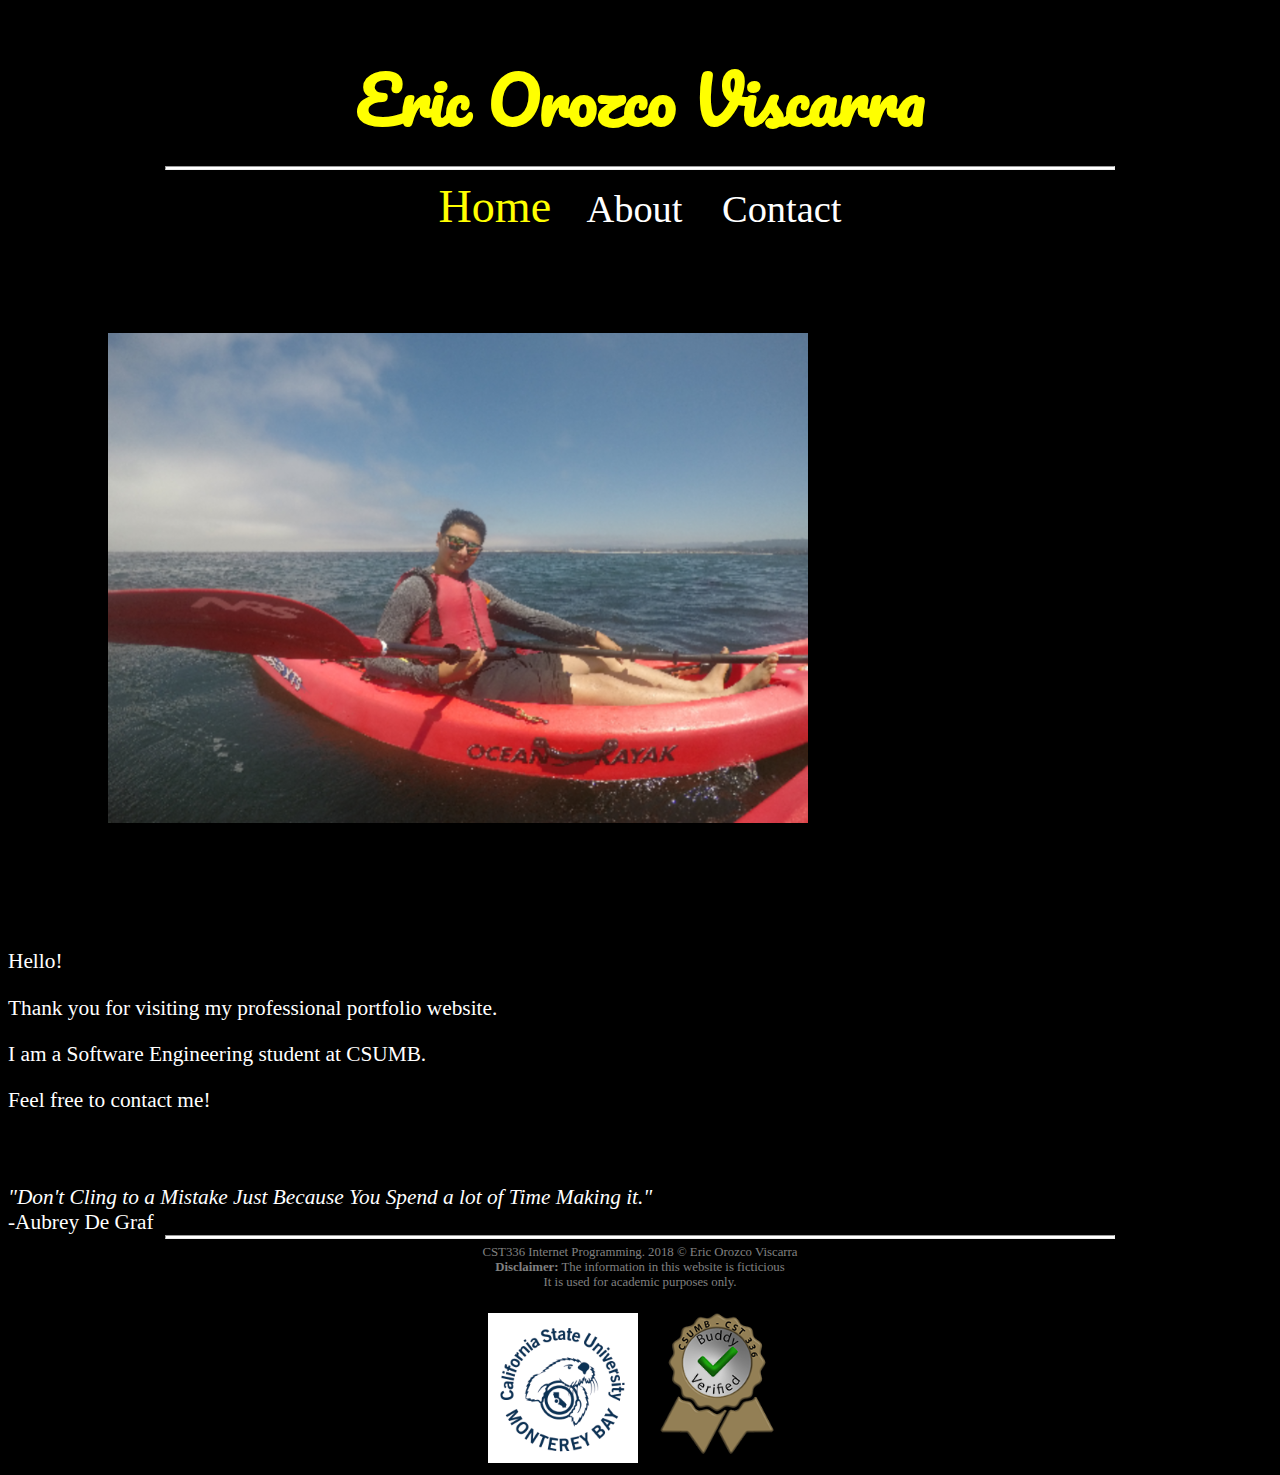
<file: labs/lab1/index.html>
<!DOCTYPE html>
<html>
<!--

First Website
and comment
in html
(comments can span multiple lines)

-->

<!-- This is the head -->
<!-- All styles and javascript go inside the head -->
    <head>
        <meta charset="utf-8" />
        <title> Eric Orozco Viscarra's Personal Website </title>
        <link href="https://fonts.googleapis.com/css?family=Pacifico" rel="stylesheet">
        <link href="css/styles.css" rel="stylesheet" type="text/css" />
    </head>
<!-- closing head -->

    <!-- This is the body -->
    <!-- This is where we place the content of our website -->
    <body>
        
        <header>
            <h1> Eric Orozco Viscarra </h1>
        </header>
        
        <hr>
        
        <nav> 
        
        <a href="index.html"> <span class="currentPage">Home</span></a>
        <a href="about.html"> About </a>
        <a href="contact.html"> Contact </a>
        
        </nav>
        
        <br /><br />
        
        <main>
            
            <figure id="me">
                
                <img src="img/Eric.JPG" alt="Picture of Eric Orozco Viscarra" />
                
            </figure>
            
            <div id="welcomeText">
                Hello! <br />
                <p>Thank you for visiting my professional portfolio website.</p>
                <p>I am a Software Engineering student at CSUMB.</p>
                <p>Feel free to contact me!</p>
                
                <br /><br />
                
                <em> "Don't Cling to a Mistake Just Because You Spend a lot of Time Making it." </em><br />
                -Aubrey De Graf
            </div>
            
        </main>
        <!-- This is the footer -->
        <!-- The footer goes inside the body but not always -->
        
        <footer>
            
            <hr>
            
            CST336 Internet Programming. 2018 &copy; Eric Orozco Viscarra <br />
            
            <strong>Disclaimer:</strong> The information in this website is ficticious <br /> It is used for academic purposes only. <br />
            <br />
            
            <img src="../../img/csumb.png" alt="CSUMB logo" />
            <img src="../../img/buddy.png" alt="Buddy Ribbon" />
            
        </footer>
        <!-- closing footer -->
        
    </body>
    <!-- closing body -->

</html>
</file>
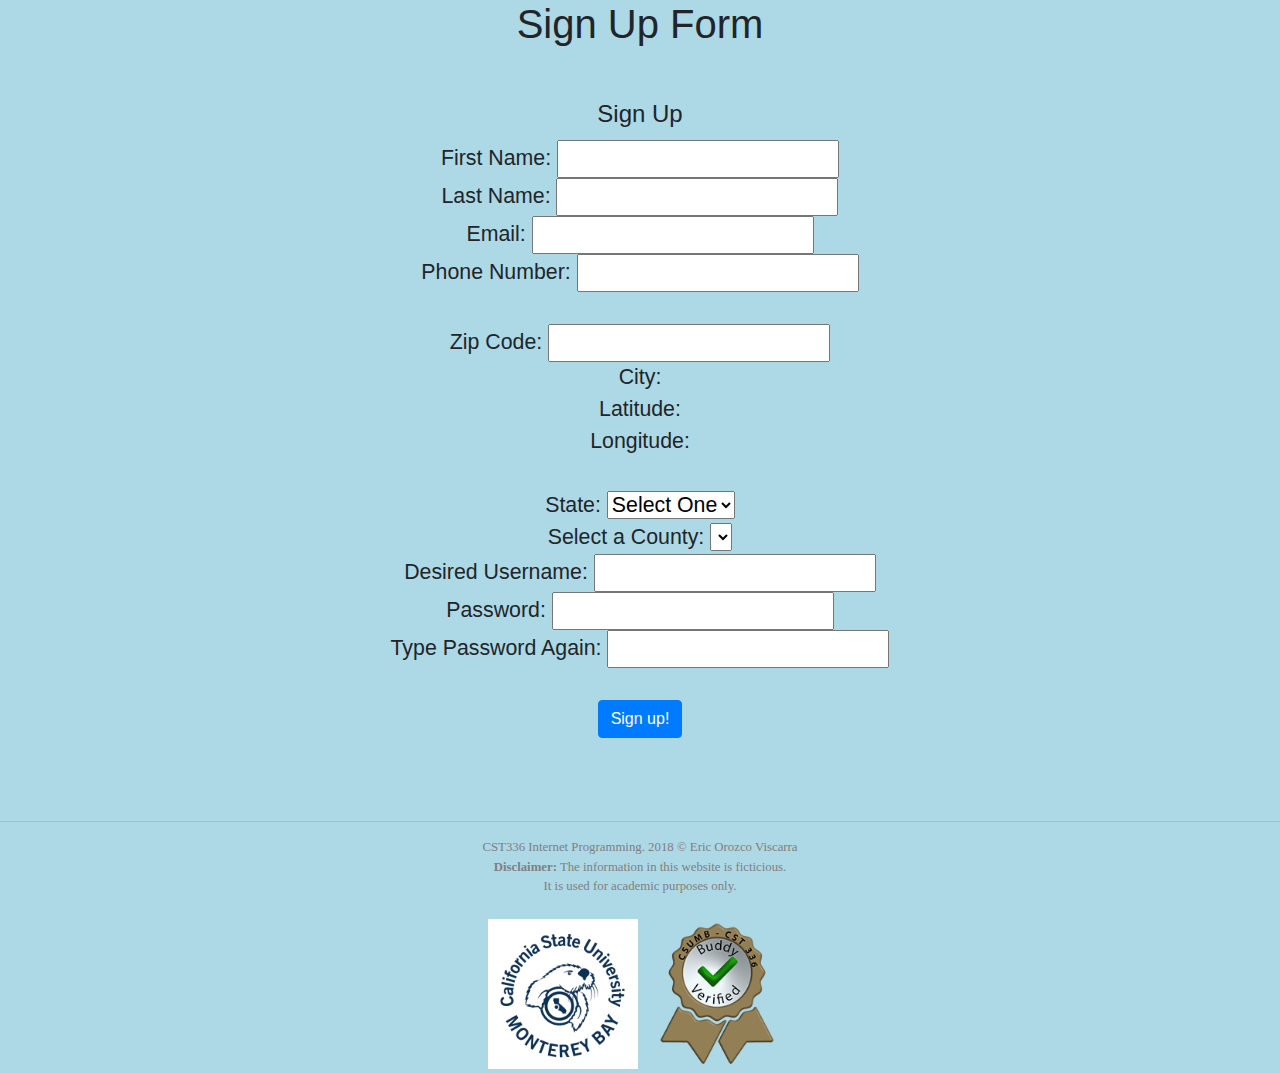
<file: labs/lab9/index.html>
<!DOCTYPE html>
<html>

<head>
    <meta charset="UTF-8">
    <title>AJAX: Sign Up Page</title>

    <script src="https://code.jquery.com/jquery-3.1.0.js"></script>
    <script>
        function validateForm() {

            var username = $("#username").val();
            var password = $("#password").val();
            var passwordAgain = $("#passwordAgain").val();

            if (username.length < 5) {

                $("#usernameError").html("Error: Username must be at least 5 characters long");

            }
            if (password.length < 3) {

                $("#passwordError").html("Error: Password not long enough, needs to be 3 characters long");

            }

            if (password != passwordAgain) {
                $("#passwordMismatch").html("Error: Passwords must match");
            }

            return false;

        }


        $("document").ready(function() {

            $("#zip").change(function() {

                $.ajax({

                    type: "GET",
                    url: "http://itcdland.csumb.edu/~milara/ajax/cityInfoByZip.php",
                    dataType: "json",
                    data: { "zip": $("#zip").val() },
                    success: function(data, status) {

                        //alert(data.city);
                        if (!data) {
                            $("#zipcodeError").html("Zip code not found");
                            $("#city").html("Not found");
                            $("#latitude").html("Not found");
                            $("#longitude").html("Not found");
                        }
                        else {
                            $("#city").html(data.city);
                            $("#latitude").html(data.latitude);
                            $("#longitude").html(data.longitude);
                        }

                    },
                    complete: function(data, status) { //optional, used for debugging purposes
                        //alert(status);
                    }

                }); //ajax

            }); //zipEvent

            $("#username").change(function() {
                var username = $("#username").val();
                //alert(username);
                $.ajax({

                    type: "GET",
                    url: "checkUsername.php",
                    dataType: "json",
                    data: { "username": username },
                    success: function(data, status) {
                     
                        if(!data) {
                            $("#usernameError").html("username is available");
                            $("#usernameError").css("color", "green");
                        } else {
                             $("#usernameError").html("username is not available");
                             $("#usernameError").css("color", "red");
                             
                        }
                    
                    },
                    complete: function(data, status) { //optional, used for debugging purposes
                        //alert(status);
                    }

                }); //ajax


            });

            $("#state").change(function() {
                $.ajax({

                    type: "GET",
                    url: "http://itcdland.csumb.edu/~milara/ajax/countyList.php",
                    dataType: "json",
                    data: { "state": $("#state").val() },
                    success: function(data, status) {
                        $("#county").html("Select one");
                        for (var i = 0; i < data.length; i++) {
                            $("#county").append("<option>" + data[i].county + "</option>");
                        }
                        //alert(data[0].county);
                        //$("#city").html(data.city);


                    },
                    complete: function(data, status) { //optional, used for debugging purposes
                        //alert(status);
                    }

                }); //ajax

            }); // state event
        }); //documentReady
        
        $("document").ready(function() {

            $("#zip").change(function() {

                $.ajax({

                    type: "GET",
                    url: "http://itcdland.csumb.edu/~milara/ajax/cityInfoByZip.php",
                    dataType: "json",
                    data: { "zip": $("#zip").val() },
                    success: function(data, status) {

                        //alert(data.city);
                        if (!data) {
                            $("#zipcodeError").html("Zip code not found");
                            $("#city").html("Not found");
                            $("#latitude").html("Not found");
                            $("#longitude").html("Not found");
                        }
                        else {
                            $("#city").html(data.city);
                        }

                    },
                    complete: function(data, status) { //optional, used for debugging purposes
                        //alert(status);
                    }

                }); //ajax

            }); //zipEvent
        })
    </script>

    <style>
        .error {
            color: red;
        }
        h1, form, footer {
            text-align: center;
            background: lightblue;
            margin-bottom: 0rem !important;
        
        }
        form {
            font-size: 16pt;
        }
        footer {
            text-align: center;
            color: gray;
            font-family: "Times New Roman", Georgia, Serif;
            font-size:.8em;
            margin:0 auto;
            padding-top:10px;
        }
        
    </style>
    <link rel= "stylesheet" href="https://stackpath.bootstrapcdn.com/bootstrap/4.1.3/css/bootstrap.min.css" type="text/css" />
</head>

<body>

    <h1> Sign Up Form <br /><br /></h1>
    

    <form onsubmit="return validateForm()">
        <fieldset>
            <legend>Sign Up</legend>
            First Name: <input type="text"><br> Last Name: <input type="text"><br> Email: <input type="text"><br> Phone Number: <input type="text"><br><br> Zip Code: <input type="text" id="zip"> <span id="zipcodeError" class="error"></span><br> City: <span id="city"></span>
            <br> Latitude: <span id="latitude"></span>
            <br> Longitude: <span id="longitude"></span>
            <br><br> State:
            <select id="state">
                    <option value="">Select One</option>
                    <option value="ca"> California</option>
                    <option value="ny"> New York</option>
                    <option value="tx"> Texas</option>
                    <option value="va"> Virginia</option>
                </select><br /> Select a County: <select id="county"></select><br> Desired Username: <input id="username" type="text"> <span id="usernameError" class="error"></span>
            <br> Password: <input id="password" type="password"><span id="passwordError" class="error"></span><br> Type Password Again: <input id="passwordAgain" type="password"><span id="passwordMismatch" class="error"></span><br>
            
            <br>
            <button type="submit" value="Sign up!" class="btn btn-primary">Sign up!</button>

        </fieldset>

</form>

<script src="https://stackpath.bootstrapcdn.com/bootstrap/4.1.3/js/bootstrap.min.js"></script>

    <footer>
        <br><br><br>    
        <hr> CST336 Internet Programming. 2018 &copy; Eric Orozco Viscarra <br />
    
        <strong>Disclaimer:</strong> The information in this website is ficticious. <br /> It is used for academic purposes only. <br />
        <br />
    
        <img src="../../img/csumb.png" alt="CSUMB logo" />
        <img src="../../img/buddy.png" alt="Buddy Ribbon" />
    
    </footer>
</body>

</html>
</file>
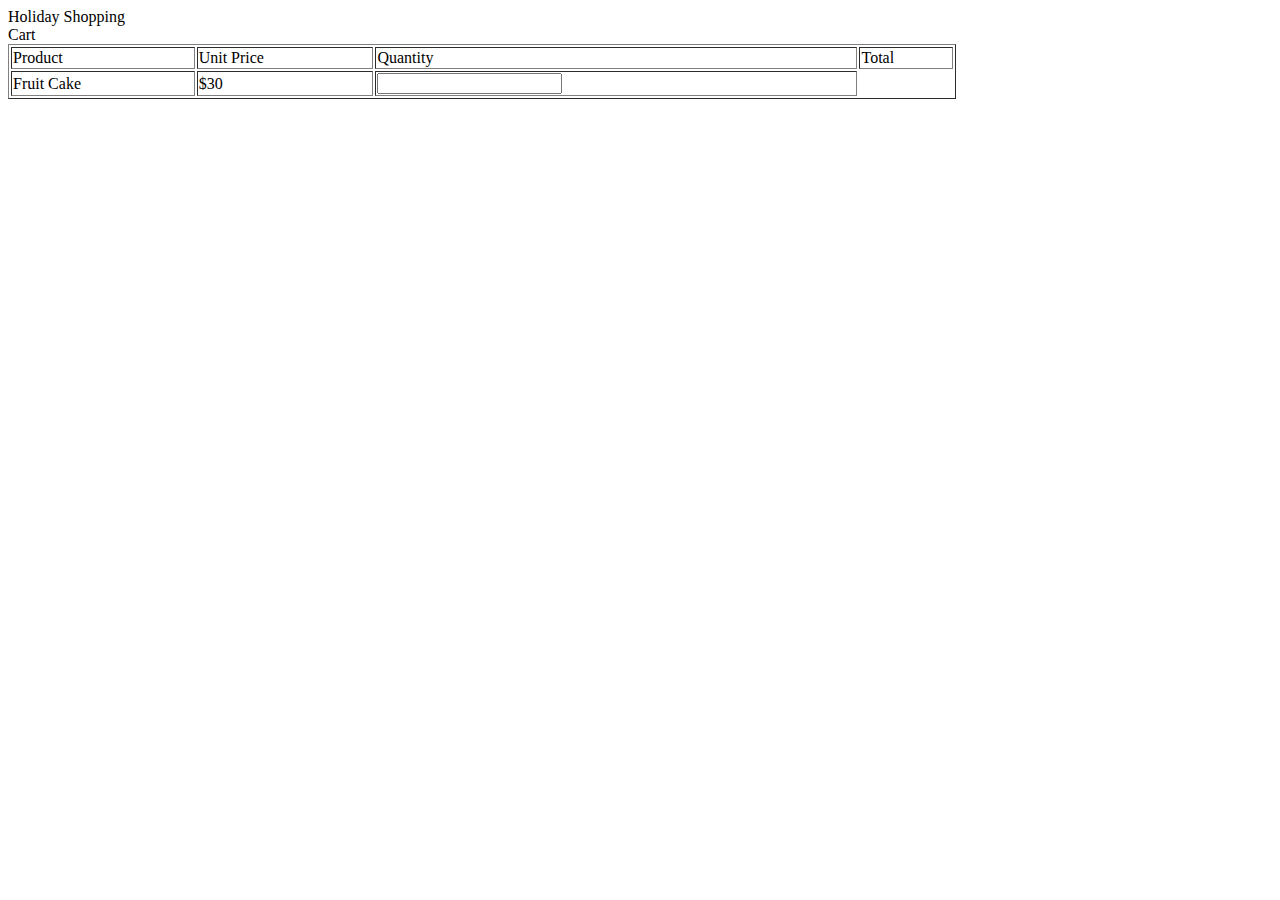
<file: practice/p9/index.html>
<!DOCTYPE html>
<html>
    <head>
        <title> Practice 9: Holiday Shopping</title>
    </head>
    <body>
        <header> 
        
            Holiday Shopping
        
        </header>
        
        <form>
            
            Cart <br />
            <table border = 1; style = "width:75%">
                <tr>
                    
                    <td>Product</td>
                    <td>Unit Price</td>
                    <td>Quantity</td>
                    <td>Total</td>
                </tr>
                <tr>
                    <td>Fruit Cake</td>
                    <td>$30</td>
                    <td> <input type="number" name="FCQ"</td>
                </tr>
                         
                
            </table>
            
        </form>
    </body>
</html>
</file>
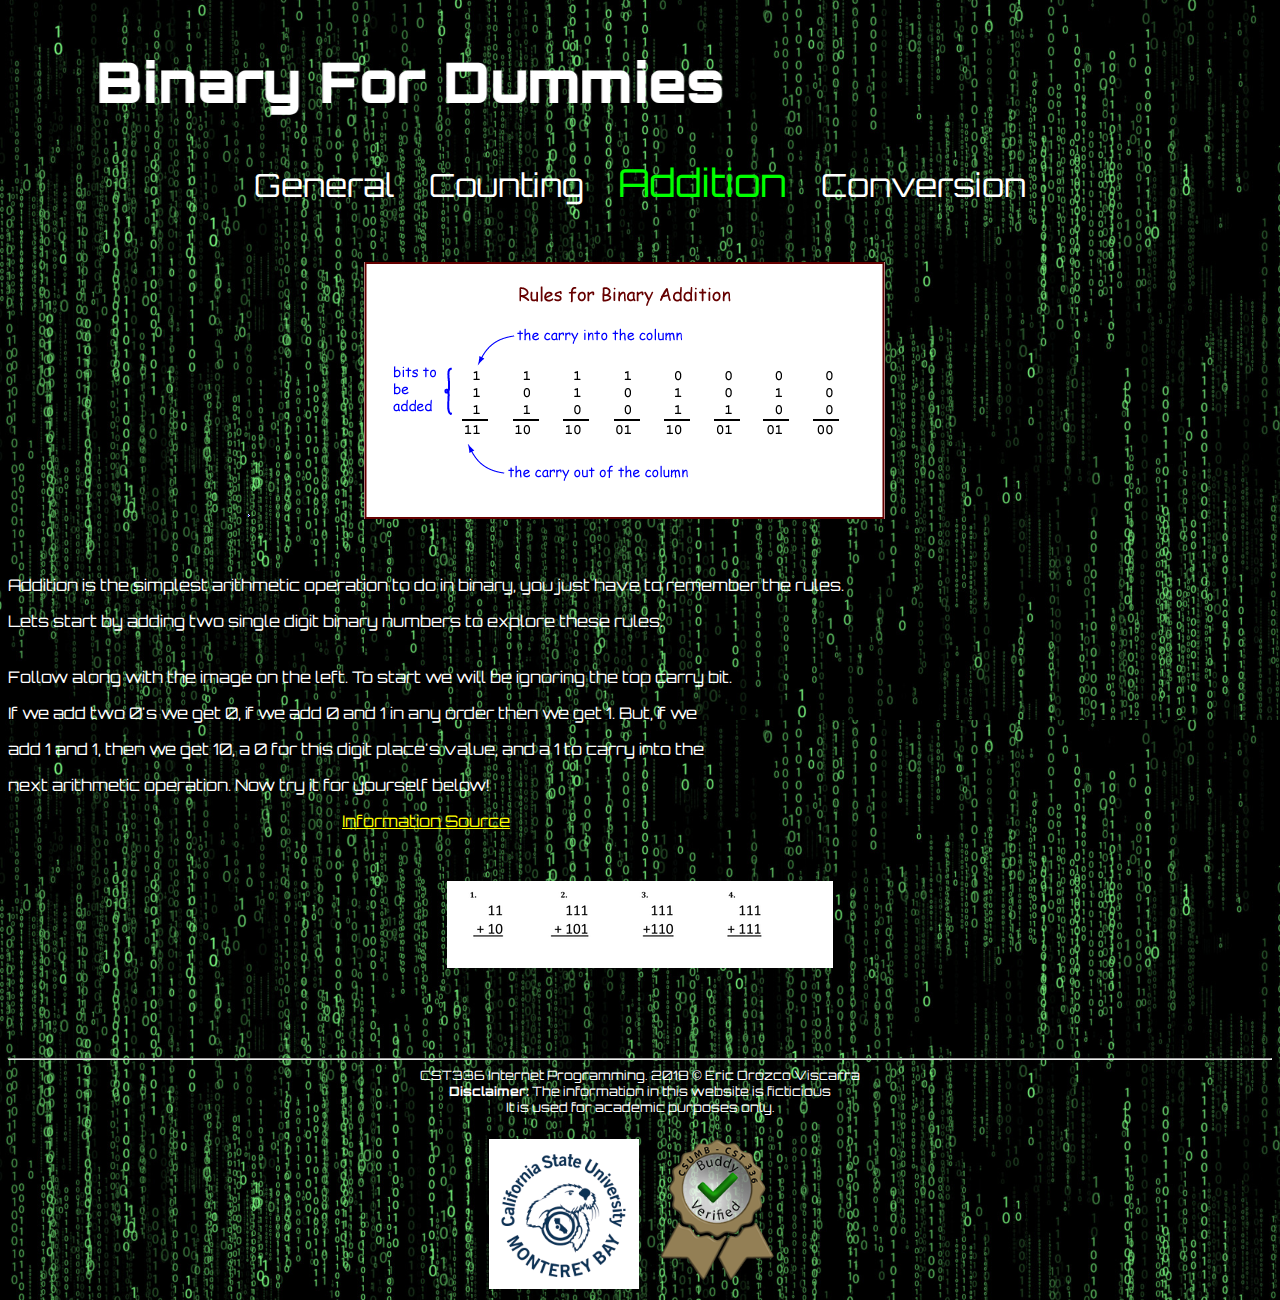
<file: hw/hw1/addition.html>
<!DOCTYPE html>
<html>

    <head>
        <meta charset="utf-8" />
        <title> All About Binary </title>
        <link href="https://fonts.googleapis.com/css?family=Orbitron" rel="stylesheet">
        <link href="css/styles.css" rel="stylesheet" type="text/css" />
    </head>

    <body>
        <div id="header">
            <marquee behavior="alternate" direction="right" scrollamount="10"><h1>Binary For Dummies</h1></marquee>
        </div>
        
        <div id="nav">
            
            <a href="binary.html"> General</a>
            <a href="counting.html">Counting</a>
            <a href="addition.html"><span class="currentPage">Addition</span></a>
            <a href="conversion.html">Conversion</a>
            
        </div>
        
        <br /><br />
        
        <div id="main">

            <figure id="picture">
                
                <img src="img/rules.gif" alt="rules of binary addition" />
                
            </figure>
            
            <div id="info">
            
            <br />
            <p>Addition is the simplest arithmetic operation to do in binary, you just have to remember the rules.</p>
            <p>Lets start by adding two single digit binary numbers to explore these rules. <br /><br /></p>
            <p>Follow along with the image on the left. To start we will be ignoring the top carry bit.<br /></p>
            <p>If we add two 0's we get 0, if we add 0 and 1 in any order then we get 1. But, if we</p>
            <p>add 1 and 1, then we get 10, a 0 for this digit place's value, and a 1 to carry into the</p>
            <p>next arithmetic operation. Now try it for yourself below!</p>
            <a href="http://web.math.princeton.edu/math_alive/Crypto/Lab1/BinAdd.html">Information Source</a>
            
            </div>
            
            <figure id="example">
                
                <img src="img/example.png" alt ="A simple binary addition problem" />
                
            </figure>
        </div>

        <div id="footer">
            <br /> <br /><br /> <br />
            <hr>
            
            CST336 Internet Programming. 2018 &copy; Eric Orozco Viscarra <br />
            
            <strong>Disclaimer:</strong> The information in this website is ficticious <br /> It is used for academic purposes only. <br />
            <br />
            
            <img src="../../img/csumb.png" alt="CSUMB logo" />
            <img src="../../img/buddy.png" alt="Buddy Ribbon" />
            
        </div>
        
    </body>

</html>
</file>
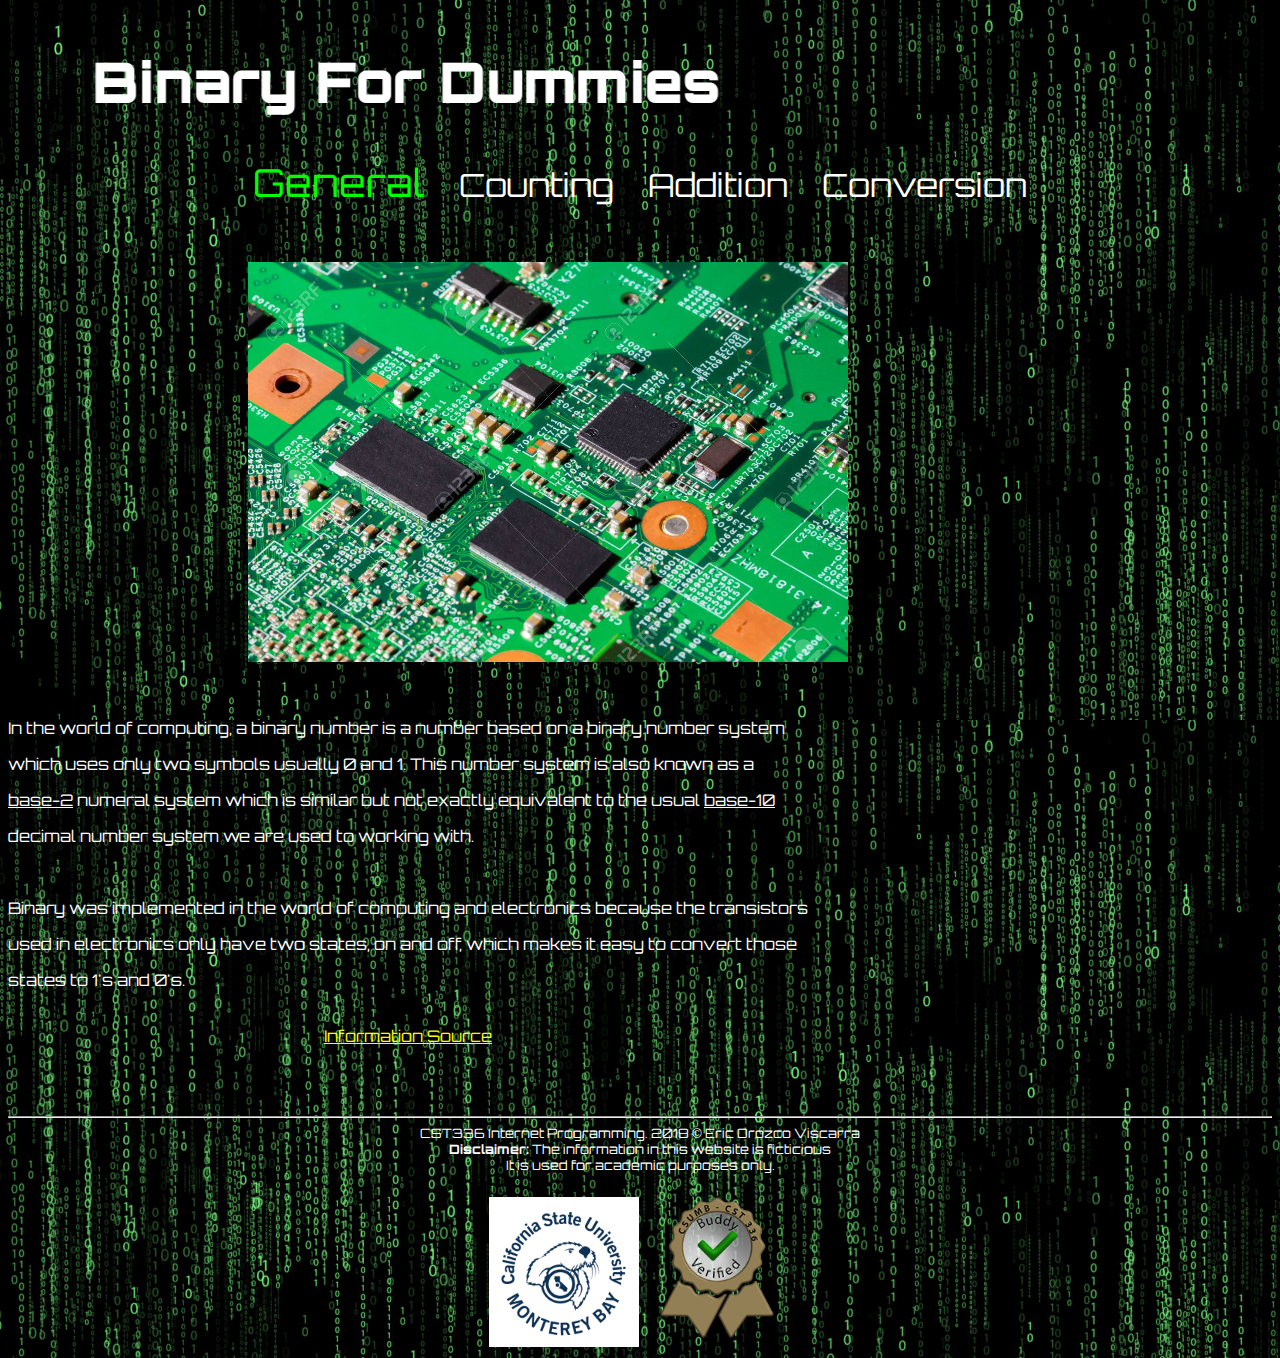
<file: hw/hw1/binary.html>
<!DOCTYPE html>
<html>

    <head>
        <meta charset="utf-8" />
        <title> All About Binary </title>
        <link href="https://fonts.googleapis.com/css?family=Orbitron" rel="stylesheet">
        <link href="css/styles.css" rel="stylesheet" type="text/css" />
    </head>

    <body>
        
            <marquee behavior="alternate" direction="right" scrollamount="10"><h1>Binary For Dummies</h1></marquee>
        
        <div id="nav">
            
            <a href="binary.html"> <span class="currentPage">General</span></a>
            <a href="counting.html">Counting</a>
            <a href="addition.html">Addition</a>
            <a href="conversion.html">Conversion</a>
            
        </div>
        
        <br /><br />
        
        <div id="main">

            <figure id="picture">
                
                <img src="img/board.jpg" alt="A computer circuit board" />
                
            </figure>
            
            <div id="info">
            
            <br />
            <p>In the world of computing, a binary number is a number based on a binary number system</p>
            <p>which uses only two symbols usually 0 and 1. This number system is also known as a </p>
            <p><u>base-2</u> numeral system which is similar but not exactly equivalent to the usual <u>base-10</u> </p>
            <p>decimal number system we are used to working with.</p> <br />
            <p>Binary was implemented in the world of computing and electronics because the transistors</p>
            <p>used in electronics only have two states, on and off, which makes it easy to convert those </p>
            <p>states to 1's and 0's. </p> <br />
            <a href="https://www.britannica.com/science/binary-number-system">Information Source</a>
            
            </div>

        </div>

        <div id="footer">
            <br /> <br /><br /> <br />
            <hr>
            
            CST336 Internet Programming. 2018 &copy; Eric Orozco Viscarra <br />
            
            <strong>Disclaimer:</strong> The information in this website is ficticious <br /> It is used for academic purposes only. <br />
            <br />
            
            <img src="../../img/csumb.png" alt="CSUMB logo" />
            <img src="../../img/buddy.png" alt="Buddy Ribbon" />
            
        </div>
        
    </body>

</html>
</file>
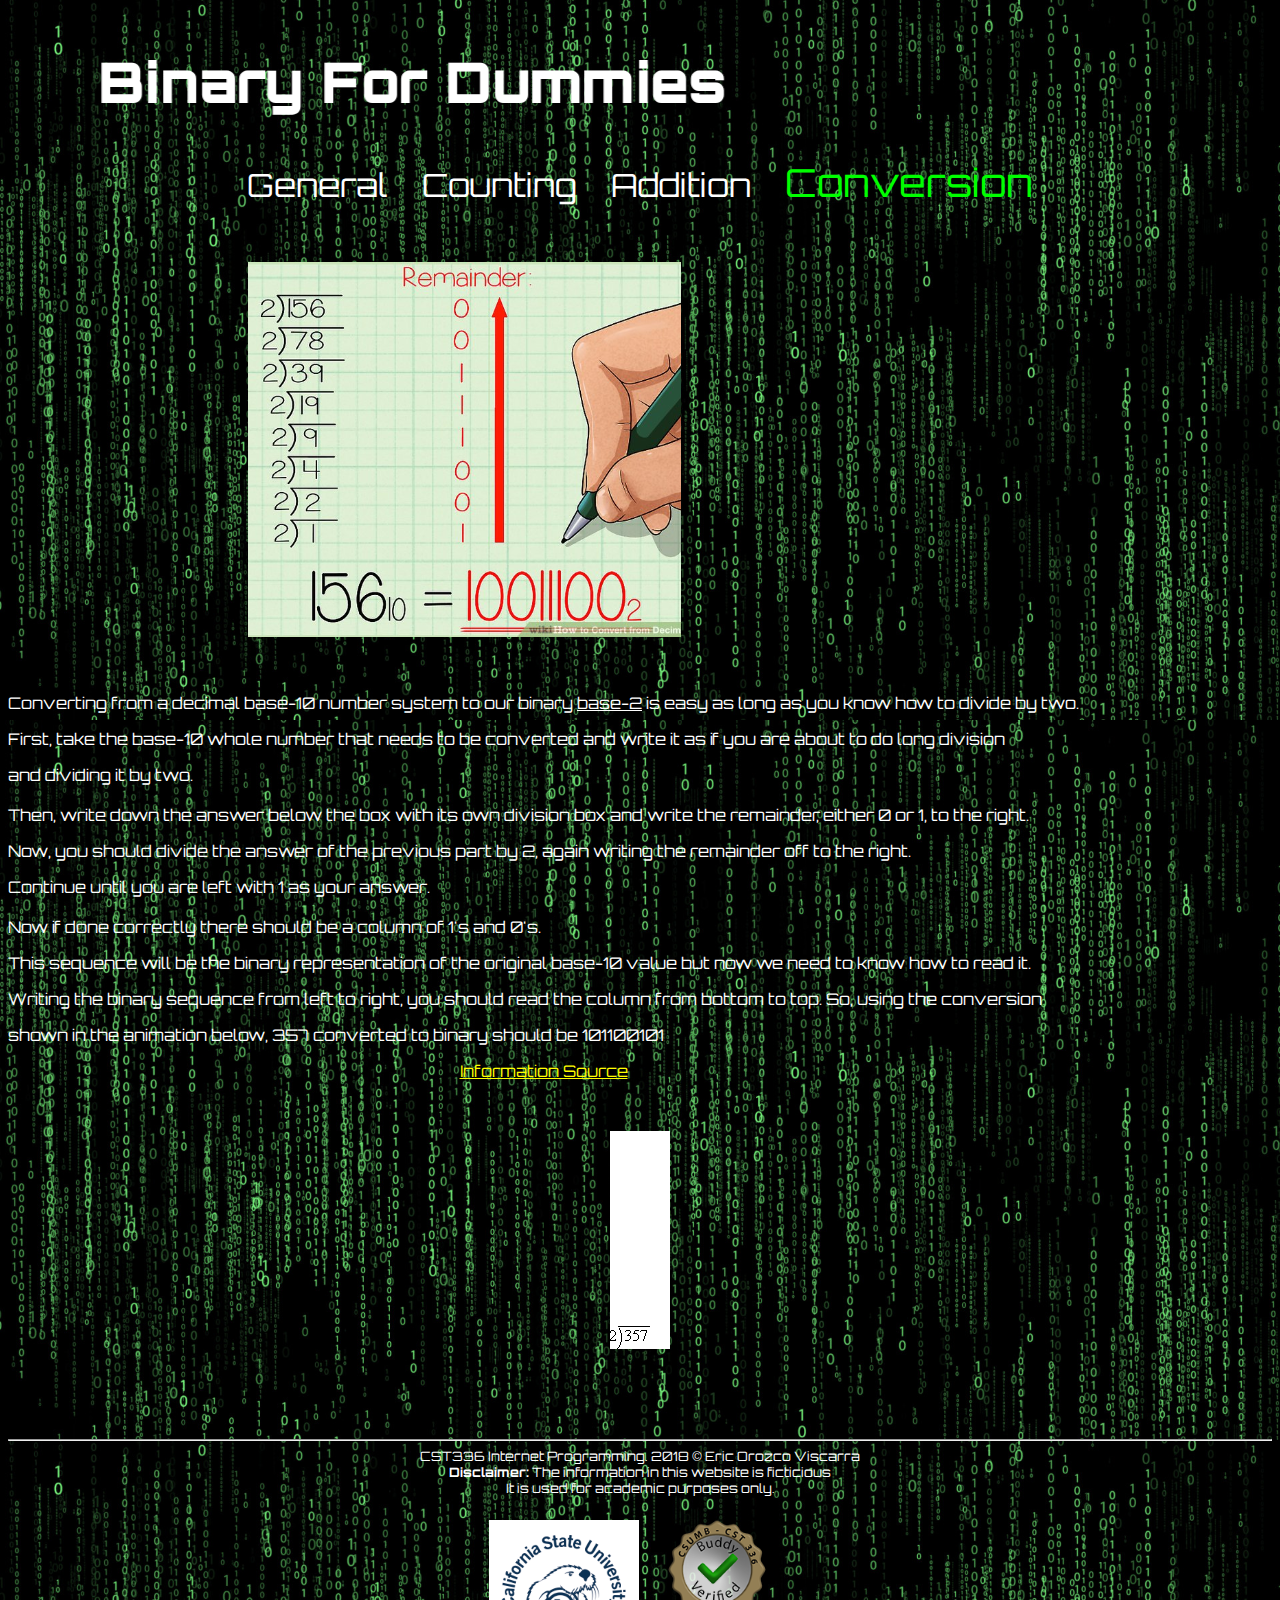
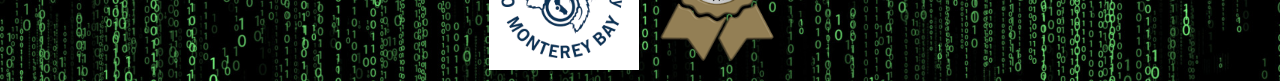
<file: hw/hw1/conversion.html>
<!DOCTYPE html>
<html>

    <head>
        <meta charset="utf-8" />
        <title> All About Binary </title>
        <link href="https://fonts.googleapis.com/css?family=Orbitron" rel="stylesheet">
        <link href="css/styles.css" rel="stylesheet" type="text/css" />
    </head>

    <body>
        <div id="header">
            <marquee behavior="alternate" direction="right" scrollamount="10"><h1>Binary For Dummies</h1></marquee>
        </div>
        
        <div id="nav">
            
            <a href="binary.html"> General</a>
            <a href="counting.html">Counting</a>
            <a href="addition.html">Addition</a>
            <a href="conversion.html"><span class="currentPage">Conversion</span></a>
            
        </div>
        
        <br /><br />
        
        <div id="main">

            <figure id="picture">
                
                <img src="img/attempt.jpg" alt="Converting decimal to binary" />
                
            </figure>
            
            <div id="info">
                <br />
                <p>Converting from a decimal base-10 number system to our binary <u>base-2</u> is easy as long as you know how to divide by two.<br /></p>
                <p>First, take the base-10 whole number that needs to be converted and write it as if you are about to do long division</p>
                <p>and dividing it by two. <br /><br />Then, write down the answer below the box with its own division box and write the remainder, either 0 or 1, to the right.<br /></p>
                <p>Now, you should divide the answer of the previous part by 2, again writing the remainder off to the right.</p>
                <p>Continue until you are left with 1 as your answer. <br /><br />Now if done correctly there should be a column of 1's and 0's.<br /></p>
                <p>This sequence will be the binary representation of the original base-10 value but now we need to know how to read it.</p>
                <p>Writing the binary sequence from left to right, you should read the column from bottom to top. So, using the conversion</p>
                <p>shown in the animation below, 357 converted to binary should be 101100101</p>
                
                <a href="https://www.wikihow.com/Convert-from-Decimal-to-Binary">Information Source</a>
                
            </div>
            
            <figure id="example">
                
                <img src="img/conversion.gif" alt="gif showing step by step conversion of decimal to binary" />
                
            </figure>
        </div>

        <div id="footer">
            <br /> <br /><br /> <br />
            <hr>
            
            CST336 Internet Programming. 2018 &copy; Eric Orozco Viscarra <br />
            
            <strong>Disclaimer:</strong> The information in this website is ficticious <br /> It is used for academic purposes only. <br />
            <br />
            
            <img src="../../img/csumb.png" alt="CSUMB logo" />
            <img src="../../img/buddy.png" alt="Buddy Ribbon" />
            
        </div>
        
    </body>

</html>
</file>
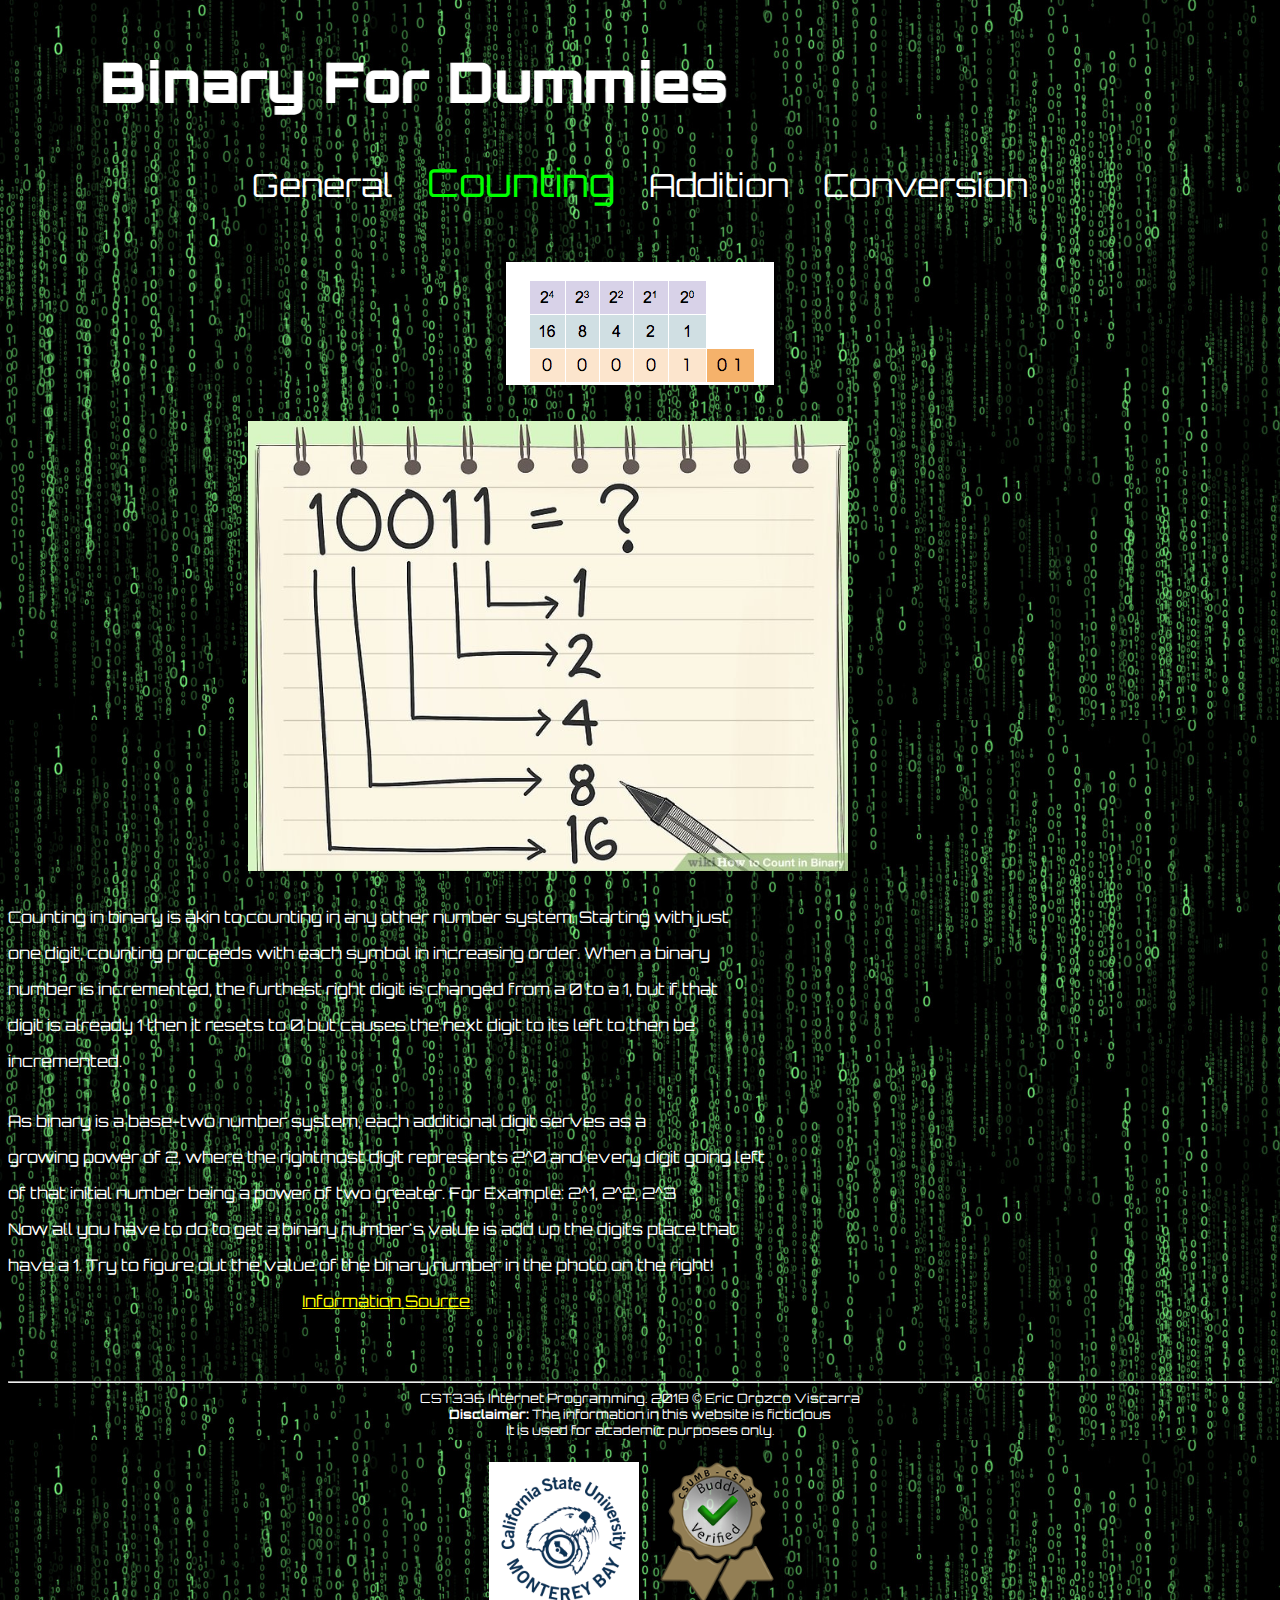
<file: hw/hw1/counting.html>
<!DOCTYPE html>
<html>

    <head>
        <meta charset="utf-8" />
        <title> All About Binary </title>
        <link href="https://fonts.googleapis.com/css?family=Orbitron" rel="stylesheet">
        <link href="css/styles.css" rel="stylesheet" type="text/css" />
    </head>

    <body>
        <div id="header">
            <marquee behavior="alternate" direction="right" scrollamount="10"><h1>Binary For Dummies</h1></marquee>
        </div>
        
        <div id="nav">
            
            <a href="binary.html"> General</a>
            <a href="counting.html"> <span class="currentPage">Counting</span></a>
            <a href="addition.html">Addition</a>
            <a href="conversion.html">Conversion</a>
            
        </div>
        
        <br /><br />
        
        <div id="main">

            <figure id="moving">
                
                <img src="img/counting.gif" alt="a gif showing the value of a changing binary number" />
                
            </figure>
            
            <figure id="picture">
                
                <img src="img/sum.jpg" alt ="adding up a single number in binary" />
                
            </figure>
            
            <div id="info">
                
                <p>Counting in binary is akin to counting in any other number system. Starting with just</p>
                <p>one digit, counting proceeds with each symbol in increasing order. When a binary</p>
                <p>number is incremented, the furthest right digit is changed from a 0 to a 1, but if that</p>
                <p>digit is already 1 then it resets to 0 but causes the next digit to its left to then be</p>
                <p>incremented. <br /><br /><br />As binary is a base-two number system, each additional digit serves as a</p>
                <p>growing power of 2, where the rightmost digit represents 2^0 and every digit going left</p>
                <p>of that initial number being a power of two greater. For Example: 2^1, 2^2, 2^3</p>
                <p>Now all you have to do to get a binary number's value is add up the digits place that</p>
                <p>have a 1. Try to figure out the value of the binary number in the photo on the right!</p>
                <a href="https://en.wikipedia.org/wiki/Binary_number">Information Source</a>
                
            </div>
            
        </div>

        <div id="footer">
            <br /> <br /><br /> <br />
            <hr>
            
            CST336 Internet Programming. 2018 &copy; Eric Orozco Viscarra <br />
            
            <strong>Disclaimer:</strong> The information in this website is ficticious <br /> It is used for academic purposes only. <br />
            <br />
            
            <img src="../../img/csumb.png" alt="CSUMB logo" />
            <img src="../../img/buddy.png" alt="Buddy Ribbon" />
            
        </div>
        
    </body>

</html>
</file>
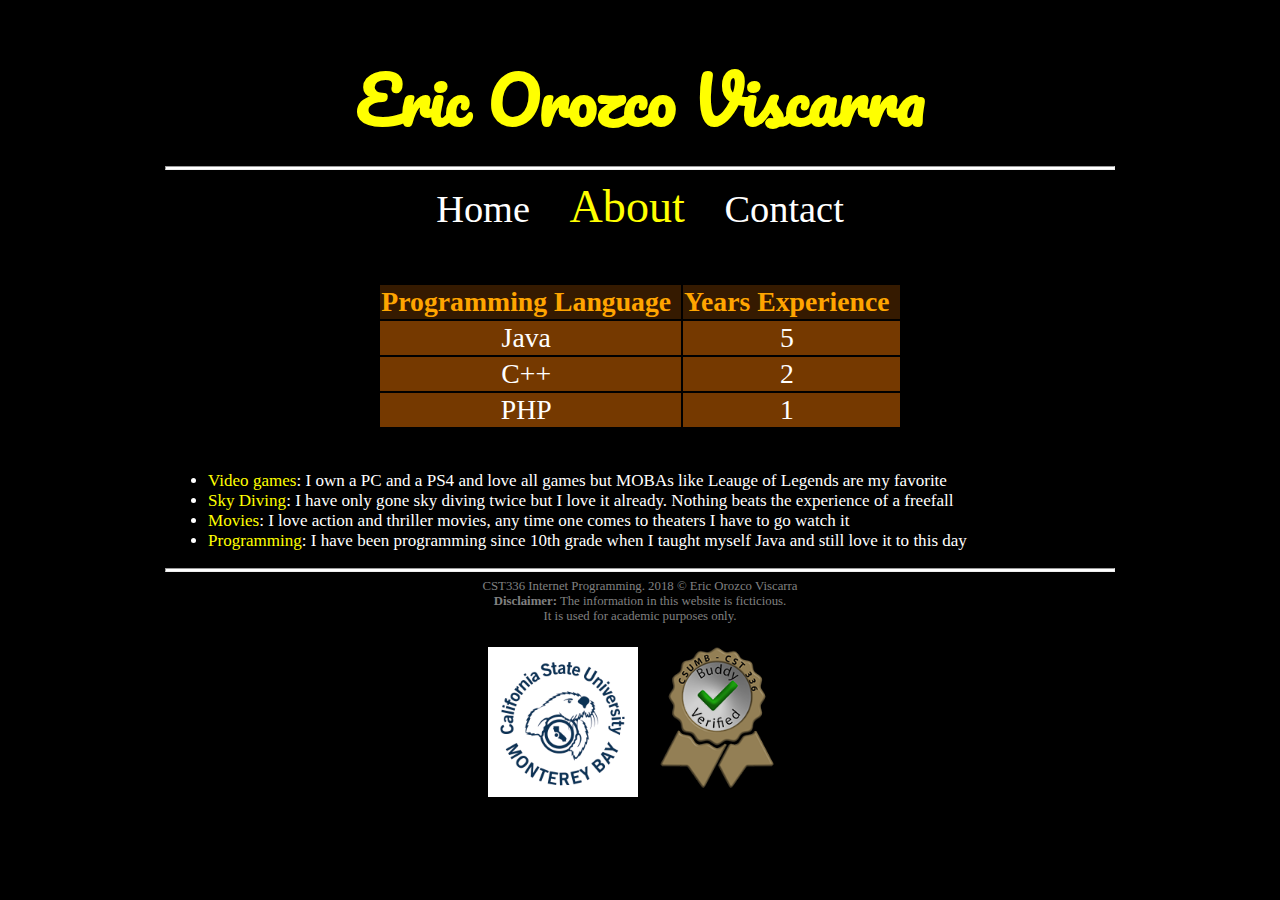
<file: labs/lab1/about.html>
<!DOCTYPE html>
<html>
<!--

First Website
and comment
in html
(comments can span multiple lines)

-->

<!-- This is the head -->
<!-- All styles and javascript go inside the head -->
    <head>
        <meta charset="utf-8" />
        <title> Eric Orozco Viscarra's Personal Website </title>
        <link href="https://fonts.googleapis.com/css?family=Pacifico" rel="stylesheet">
        <link href="css/styles.css" rel="stylesheet" type="text/css" />
    </head>
<!-- closing head -->

    <!-- This is the body -->
    <!-- This is where we place the content of our website -->
    <body>
        
        <header>
            <h1> Eric Orozco Viscarra </h1>
        </header>
        
        <hr>
        
        <nav> 
        
        <a href="index.html"> Home </a>
        <a href="about.html"> <span class="currentPage">About</span> </a>
        <a href="contact.html"> Contact </a>
        
        </nav>
        
        <br /><br />

        <div id="content">
            
            <table>
                
                <tr id="table-header">
                    
                    <td><strong>Programming Language</strong></td>
                    <td><strong>Years Experience</strong></td>
                    
                </tr>
                <tr class="table-row">
                    
                    <td>Java</td>
                    <td>5</td>
        
                </tr>
                <tr class="table-row">
                    
                    <td>C++</td>
                    <td>2</td>
                    
                </tr>
                <tr class="table-row">
                    
                    <td>PHP</td>
                    <td>1</td>
                    
                </tr>
            </table>
            <br />
            <ul>
                
                <li><span class="hobby">Video games</span>: I own a PC and a PS4 and love all games but MOBAs like Leauge of Legends are my favorite</li>
                <li><span class="hobby">Sky Diving</span>: I have only gone sky diving twice but I love it already. Nothing beats the experience of a freefall</li>
                <li><span class="hobby">Movies</span>: I love action and thriller movies, any time one comes to theaters I have to go watch it</li>
                <li><span class="hobby">Programming</span>: I have been programming since 10th grade when I taught myself Java and still love it to this day</li>
                
            </ul>
        </div>

        <!-- This is the footer -->
        <!-- The footer goes inside the body but not always -->
        
        <footer>
            
            <hr>
            
            CST336 Internet Programming. 2018 &copy; Eric Orozco Viscarra <br />
            
            <strong>Disclaimer:</strong> The information in this website is ficticious. <br /> It is used for academic purposes only. <br />
            <br />
            
            <img src="../../../../img/csumb.png" alt="CSUMB logo" />
            <img src="../../../../img/buddy.png" alt="Buddy Ribbon" />
            
        </footer>
        <!-- closing footer -->
        
    </body>
    <!-- closing body -->

</html>
</file>
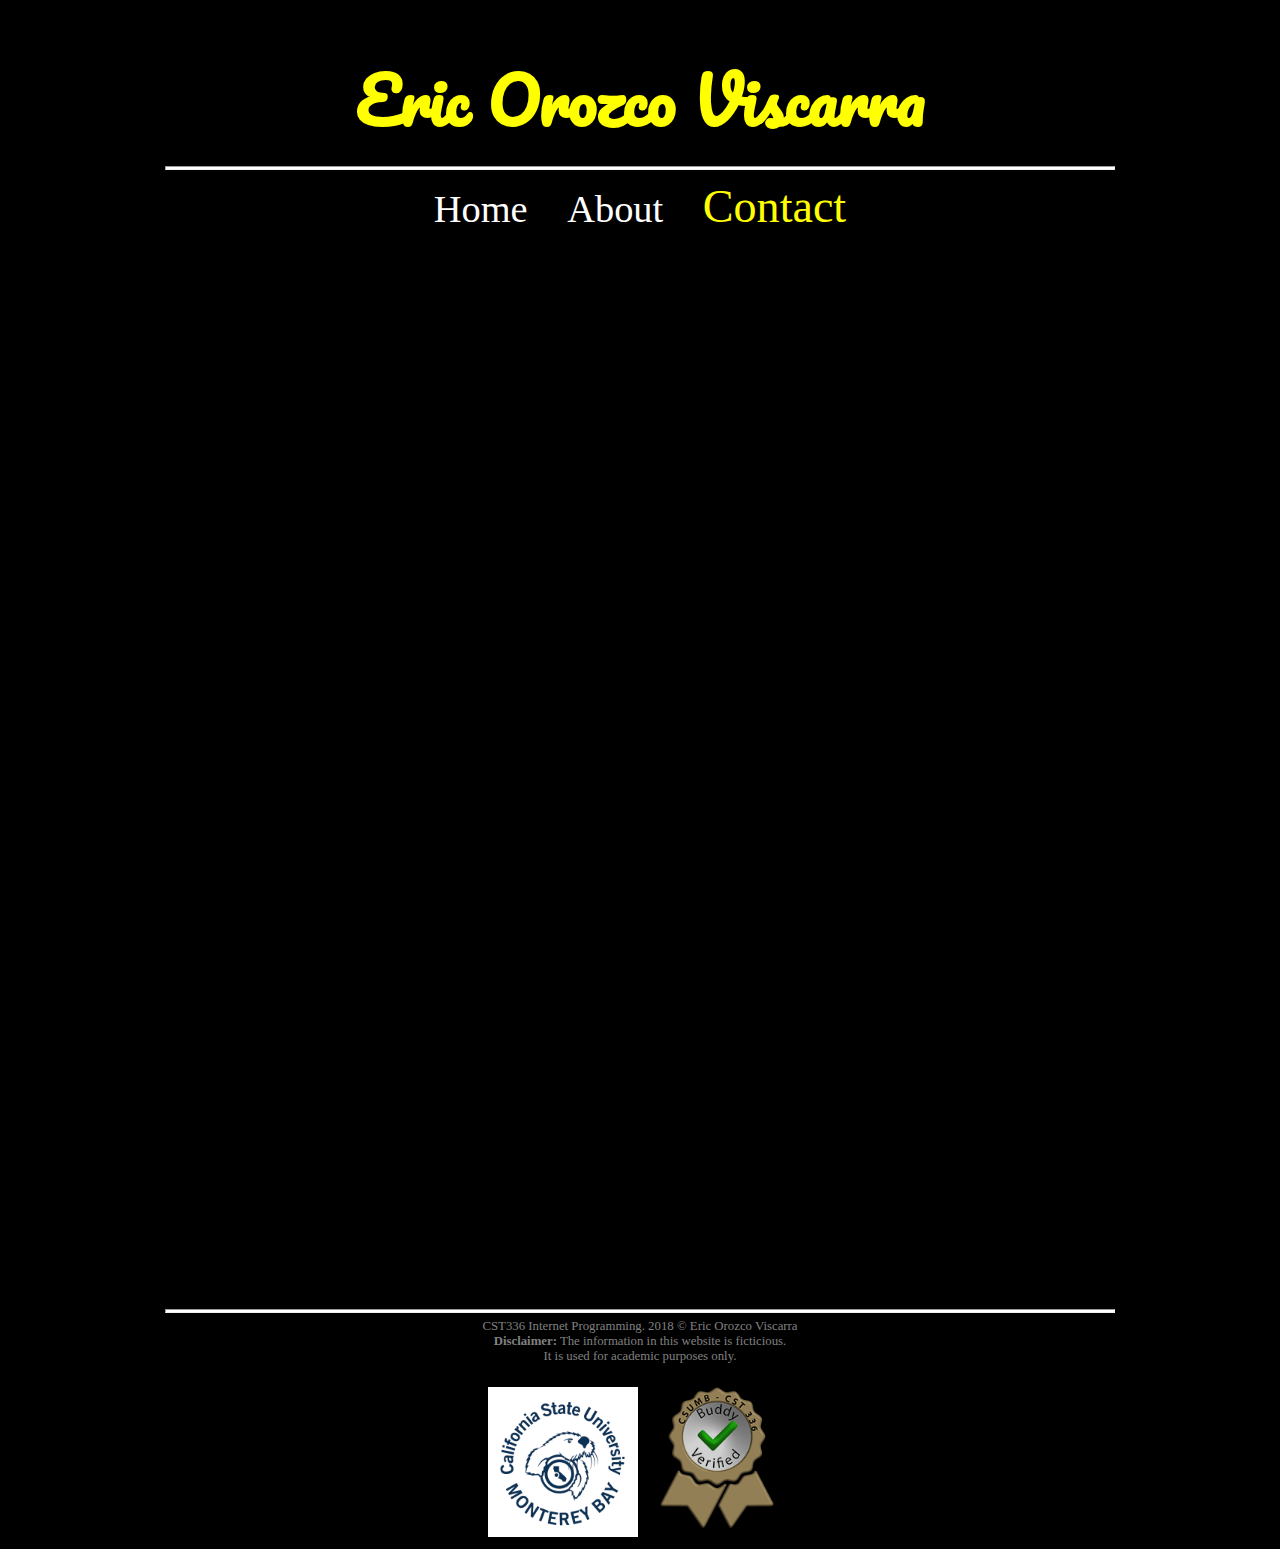
<file: labs/lab1/contact.html>
<!DOCTYPE html>
<html>
<!--

First Website
and comment
in html
(comments can span multiple lines)

-->

<!-- This is the head -->
<!-- All styles and javascript go inside the head -->
    <head>
        <meta charset="utf-8" />
        <title> Eric Orozco Viscarra's Personal Website </title>
        <link href="https://fonts.googleapis.com/css?family=Pacifico" rel="stylesheet">
        <link href="css/styles.css" rel="stylesheet" type="text/css" />
    </head>
<!-- closing head -->

    <!-- This is the body -->
    <!-- This is where we place the content of our website -->
    <body>
        
        <header>
            <h1> Eric Orozco Viscarra </h1>
        </header>
        
        <hr>
        
        <nav> 
        
        <a href="index.html"> Home </a>
        <a href="about.html"> About </a>
        <a href="contact.html"> <span class="currentPage">Contact</span></a>
        
        </nav>
        
        <br /><br />
        
        <div id="content">
            
            <iframe src="https://docs.google.com/forms/d/e/1FAIpQLScln6QUrDVMY_mcaWsJwh3MwcGnFt_hQLwJfEnUjAowyJlZ5w/viewform?embedded=true" width="640" height="1013" frameborder="0" marginheight="0" marginwidth="0">Loading...</iframe>
        
        </div>
        <!-- This is the footer -->
        <!-- The footer goes inside the body but not always -->
        
        <footer>
            
            <hr>
            
            CST336 Internet Programming. 2018 &copy; Eric Orozco Viscarra <br />
            
            <strong>Disclaimer:</strong> The information in this website is ficticious. <br /> It is used for academic purposes only. <br />
            <br />
            
            <img src="../../img/csumb.png" alt="CSUMB logo" />
            <img src="../../img/buddy.png" alt="Buddy Ribbon" />
            
        </footer>
        <!-- closing footer -->
        
    </body>
    <!-- closing body -->

</html>
</file>
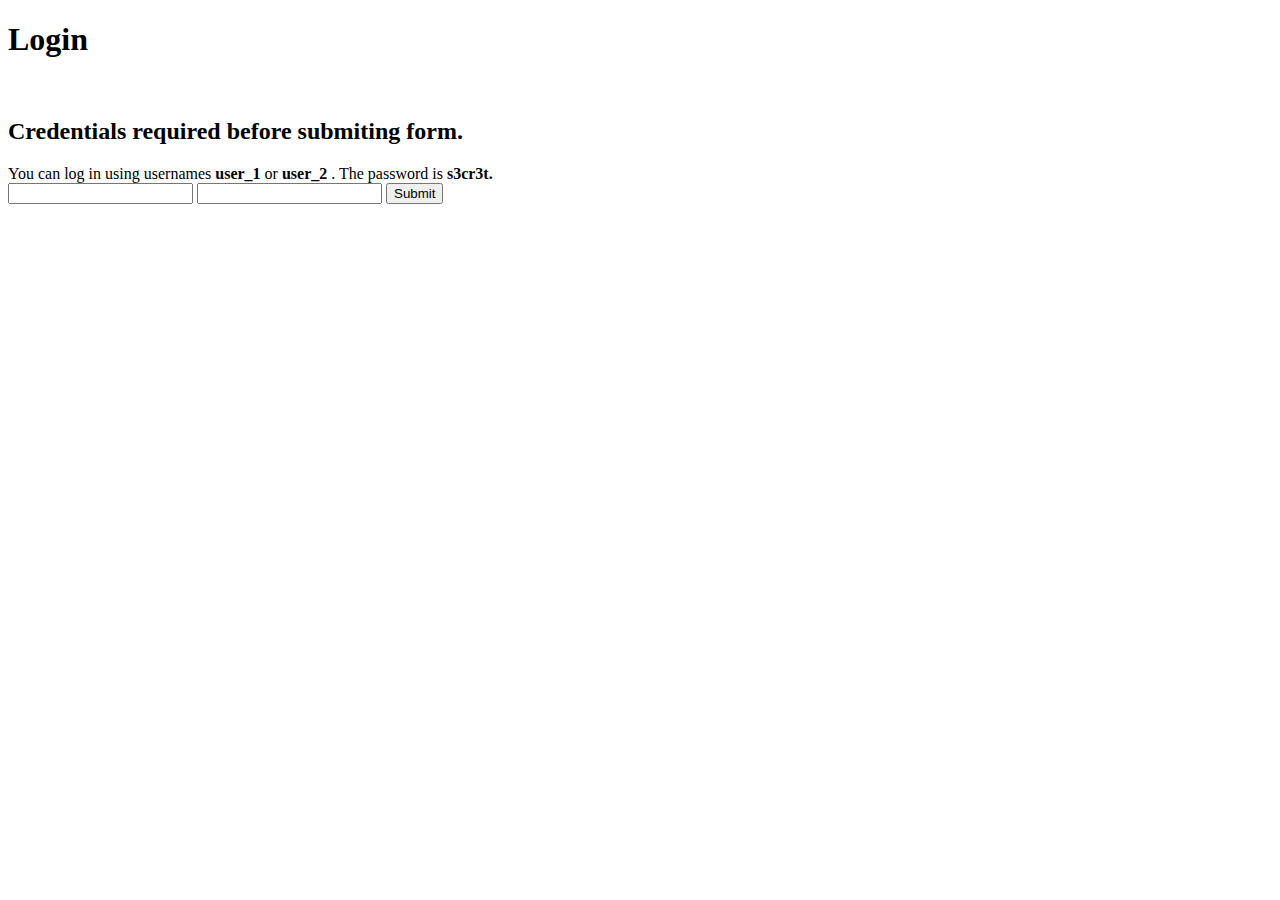
<file: practice/p10/login.html>
<!DOCTYPE html>
<html>
    <head>
        <title> Login </title>
    </head>
    <body>
        <h1> Login </h1>
        <br>
        <h2> Credentials required before submiting form.</h2>
        You can log in using usernames <strong> user_1 </strong> 
        or <strong> user_2 </strong>. The password is <strong> s3cr3t.</strong>
        
        <form>
            <input type="text" name="username"/> 
            <input type="text" name="password"/>
            <input type="submit" name="submit"/>
        </form>
    </body>
</html>
</file>
<file: labs/lab1/css/styles.css>
body {
    background-color:black;
    color: white;
    font-size:16pt;
}

header, main, nav, footer {
    text-align: center;
}

header {
    color: #ffff00;
}

nav a {
    padding: 15px;
    padding-bottom: 4px;
    font-size: 1.8em;
    text-decoration: none;
    color: white;
}

nav a:hover {
    border-bottom:2px red solid;
    font-size: 2em;
    transition: .9s;
}

#me, #welcomeText {
    float:left;
}

#me {
    margin: 50px 100px;
}

#welcomeText {
    text-align: left;
    padding-top:70px;
}

footer {
    color: gray;
    font-size: 0.6em;
    clear: left;
}

hr {
    
    width: 75%;
    height: 2px;
    background: white;
                
}

table {
    margin: 0px auto;
}

td {
    padding-right: 10px;
    font-size: 1.3em;
}

td strong {
    color: orange;
}

#table-header {
    background-color: #351a00;
}

.table-row {
    background-color: #753900;
}

ul {
    text-align: left;
    padding-left:200px;
    font-size: 0.8em;
}

.hobby {
    color: yellow;
}

.currentPage {
    color: yellow;
    font-size: 1.2em;
}

#content {
    text-align: center;
}

h1 {
    font-family: 'Pacifico', cursive;
    font-size: 3em;
    margin-bottom: 0px;
}
</file>
<file: hw/hw1/css/styles.css>
body {
    background-image: url("../img/background.jpg");
    background-size: 100%;
    font-size: 12pt;
    color: white;
    text-align: center;
    font-family: 'Orbitron', sans-serif;
}
#nav a {
    padding: 15px;
    padding-bottom: 4px;
    font-size: 2em;
    text-decoration: none;
    color: white;
}
#nav a:hover {
    border-bottom:2px yellow solid;
    font-size: 2em;
    transition: .9s;
}
.currentPage {
    color: #00ff00;
    font-size: 1.2em;
}
#picture {
    padding-left: 200px;
}
#picture, #info {
    float: left;
}
#info p {
    text-align: left;
}
#info a {
    text-align: left;
    color:yellow;
}
#example {
    clear: left;
    padding-top: 50px;
}
h1 {
    font-size: 3.5em;
    font-weight: 900;
}
#footer {
    color: white;
    font-size: 0.8em;
    clear: left;
}
</file>
